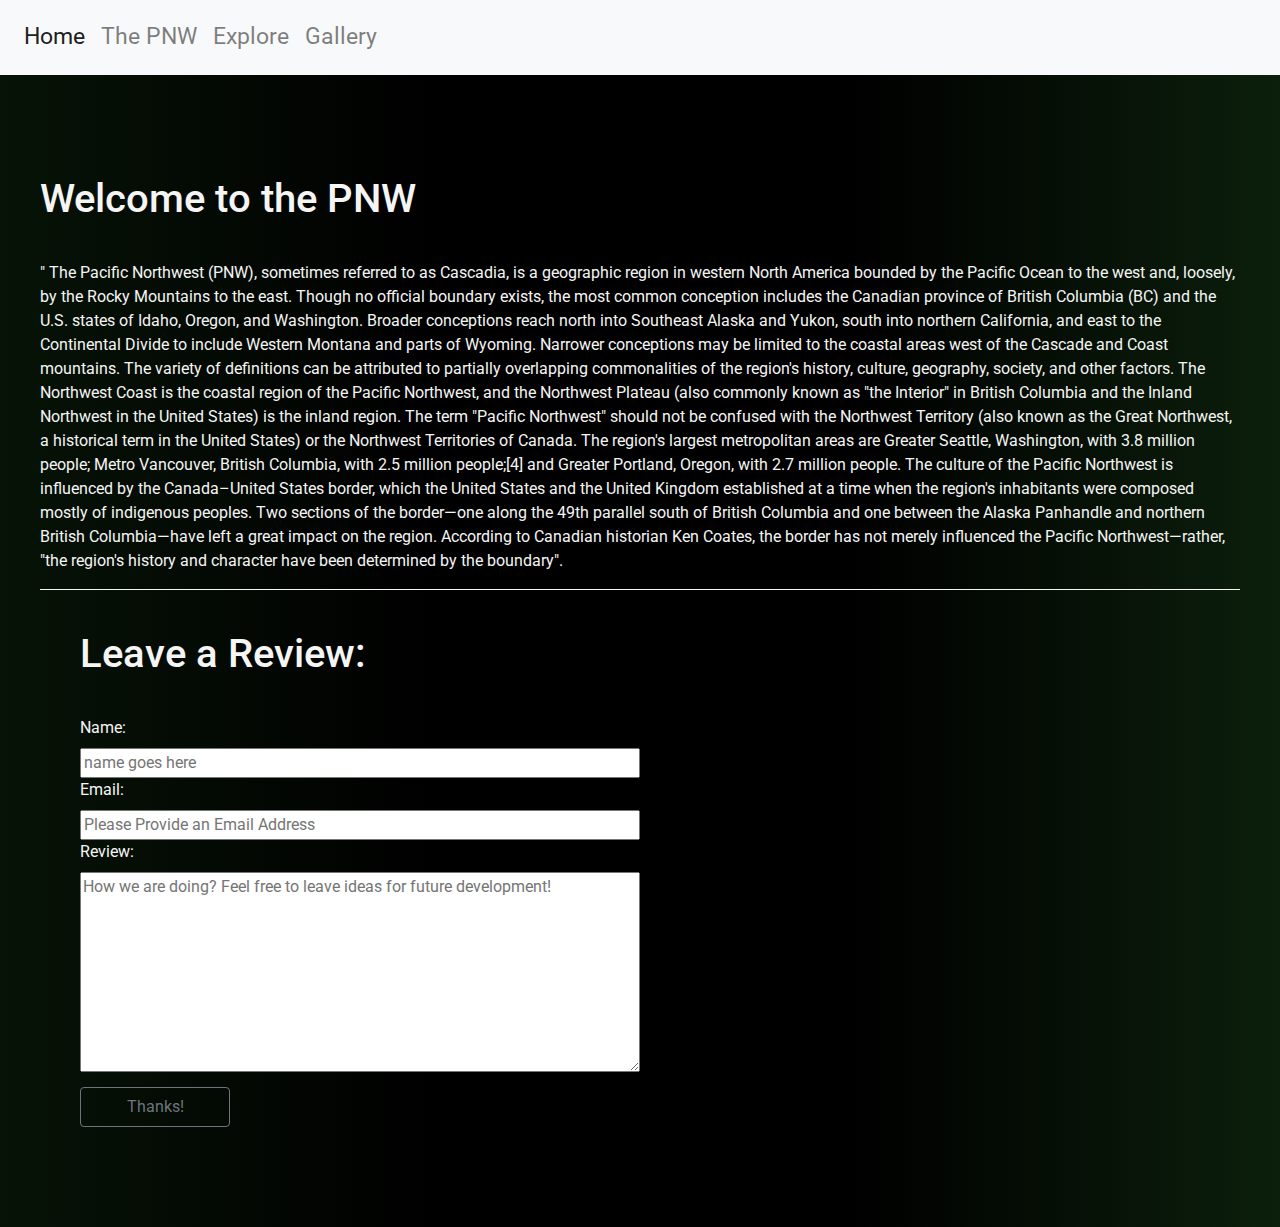
<file: aboutParks.html>
<!DOCTYPE html>
<html lang="en">
  <head>
    <meta charset="UTF-8" />
    <meta http-equiv="X-UA-Compatible" content="IE=edge" />
    <meta name="viewport" content="width=device-width, initial-scale=1.0" />
    <link
      rel="stylesheet"
      href="https://maxcdn.bootstrapcdn.com/bootstrap/4.0.0/css/bootstrap.min.css"
      integrity="sha384-Gn5384xqQ1aoWXA+058RXPxPg6fy4IWvTNh0E263XmFcJlSAwiGgFAW/dAiS6JXm"
      crossorigin="anonymous"
    />
    <link rel="stylesheet" href="aboutParks.css" />
    <link rel="preconnect" href="https://fonts.gstatic.com" />
    <link
      href="https://fonts.googleapis.com/css2?family=Roboto:wght@100&display=swap"
      rel="stylesheet"
    />
    <title>The PNW</title>
  </head>

  <body>
    <nav id="nav" class="navbar navbar-expand-lg navbar-light bg-light">
      <!-- </button> -->
      <div class="collapse navbar-collapse" id="navbarNavAltMarkup">
        <div class="navbar-nav">
          <a class="nav-item nav-link active" href="index.html"
            >Home <span class="sr-only">(current)</span></a
          >
          <a class="nav-item nav-link" href="aboutParks.html">The PNW</a>
          <a class="nav-item nav-link" href="parksAPI.html">Explore</a>
          <a class="nav-item nav-link" href="parkGallery.html">Gallery</a>
        </div>
      </div>
    </nav>
    <div class="aboutMain">
      <div class="info">
        <h1>Welcome to the PNW</h1>
        <p>
          " The Pacific Northwest (PNW), sometimes referred to as Cascadia, is a
          geographic region in western North America bounded by the Pacific
          Ocean to the west and, loosely, by the Rocky Mountains to the east.
          Though no official boundary exists, the most common conception
          includes the Canadian province of British Columbia (BC) and the U.S.
          states of Idaho, Oregon, and Washington. Broader conceptions reach
          north into Southeast Alaska and Yukon, south into northern California,
          and east to the Continental Divide to include Western Montana and
          parts of Wyoming. Narrower conceptions may be limited to the coastal
          areas west of the Cascade and Coast mountains. The variety of
          definitions can be attributed to partially overlapping commonalities
          of the region's history, culture, geography, society, and other
          factors. The Northwest Coast is the coastal region of the Pacific
          Northwest, and the Northwest Plateau (also commonly known as "the
          Interior" in British Columbia and the Inland Northwest in the United
          States) is the inland region. The term "Pacific Northwest" should not
          be confused with the Northwest Territory (also known as the Great
          Northwest, a historical term in the United States) or the Northwest
          Territories of Canada. The region's largest metropolitan areas are
          Greater Seattle, Washington, with 3.8 million people; Metro Vancouver,
          British Columbia, with 2.5 million people;[4] and Greater Portland,
          Oregon, with 2.7 million people. The culture of the Pacific Northwest
          is influenced by the Canada–United States border, which the United
          States and the United Kingdom established at a time when the region's
          inhabitants were composed mostly of indigenous peoples. Two sections
          of the border—one along the 49th parallel south of British Columbia
          and one between the Alaska Panhandle and northern British
          Columbia—have left a great impact on the region. According to Canadian
          historian Ken Coates, the border has not merely influenced the Pacific
          Northwest—rather, "the region's history and character have been
          determined by the boundary".
        </p>
      </div>

        </div class = "formContainer">
            <form class="reviews">
                <h1>Leave a Review:</h1>
                <label for="name">Name:</label>
                <input name="name" id="name" type="text" placeholder="name goes here" />
                <label for="email">Email:</label>
                <input
                name="email"
                id="name"
                type="email"
                placeholder="Please Provide an Email Address"
                />
                <label for="review">Review:</label>
                <textarea
                id="reviewInput"
                type="text"
                name="review"
                placeholder="How we are doing? Feel free to leave ideas for future development!"
                rows="50"
                ></textarea>
                <button type="submit" class="btn btn-outline-secondary">Thanks!</button>
            </form>
            
        </div>
    </div>
  </body>
</html>
</file>
<file: aboutParks.css>
body {
  background: linear-gradient(to right, #071307, #000000, #000000, #0c1f0c);
  color: whitesmoke;
  font-family: "Roboto", sans-serif;
}
.aboutMain {
  display: flex;
  flex-direction: column;
  justify-content: center;
  align-items: center;
}
.formContainer {
  display: flex;
  flex-wrap: wrap;
  flex-direction: row;
}
form {
  padding: 40px;
  width: 50%;
}
@media only screen and (max-width: 600px) {
  form {
    display: flex;
    flex-direction: column;
    justify-content: center;
    width: auto;
  }
}
#reviewInput {
  height: 200px;
}
.reviews {
  display: flex;
  flex-direction: column;
  justify-content: center;
  margin-left: 40px;
  padding-bottom: 100px;
}
#nav {
  top: 0;
  color: whitesmoke;
  height: 75px;
  font-size: 23px;
  font-family: "Roboto", sans-serif;
}
.info {
  margin-top: 100px;
  margin-left: 40px;
  margin-right: 40px;

  align-content: flex-end;
  border-bottom: solid;
  border-width: 1px;
  border-color: whitesmoke;
}
h1 {
  padding-bottom: 30px;
}
button {
  margin-top: 15px;
  width: 150px;
  height: 40px;
  padding: 5px;
}
</file>
